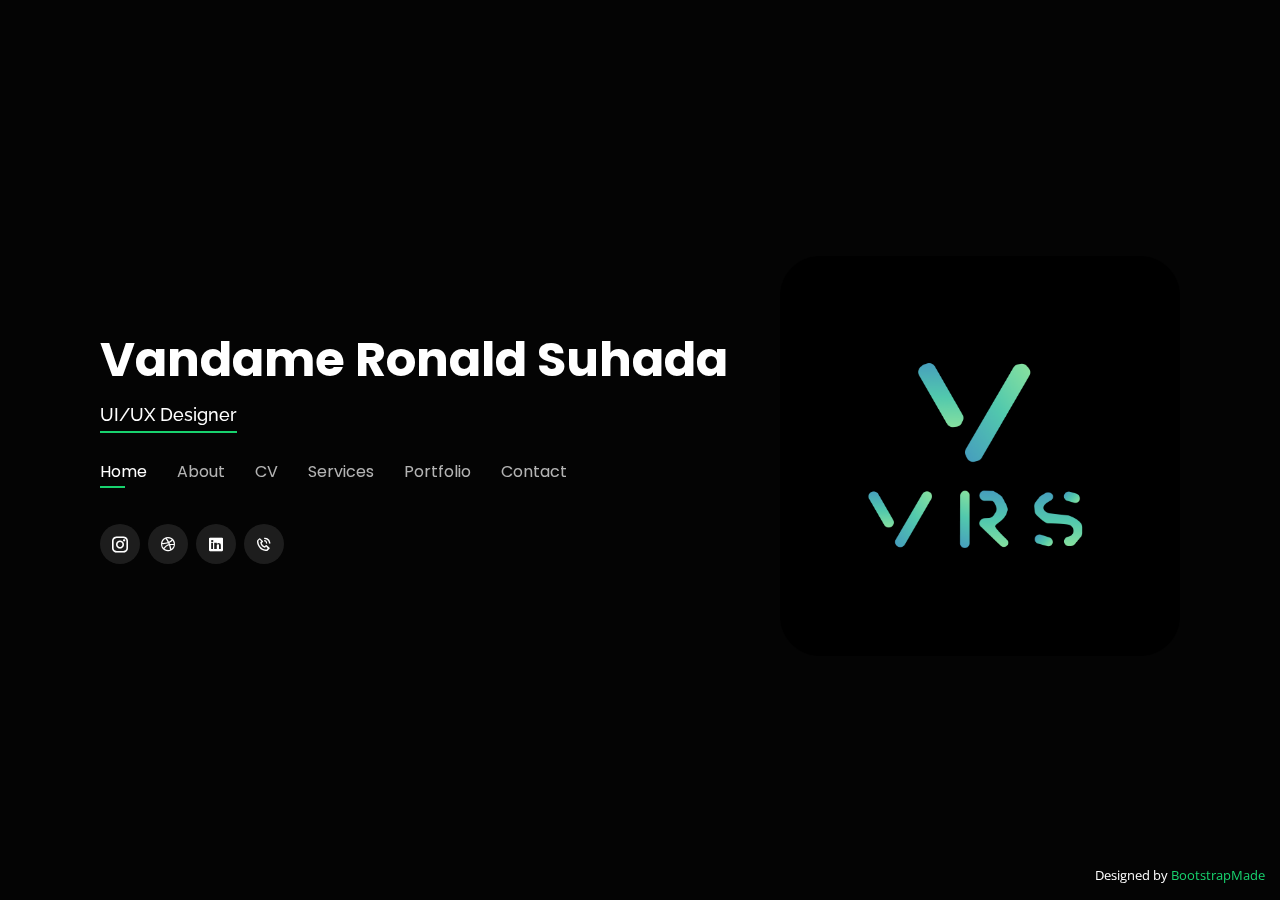
<file: index.html>
<!DOCTYPE html>
<html lang="en">

<head>
  <meta charset="utf-8">
  <meta content="width=device-width, initial-scale=1.0" name="viewport">

  <title>Vandame Ronald Suhada</title>
  <meta content="" name="description">
  <meta content="" name="keywords">

  <!-- Favicons -->
  <link href="assets/img/logo.png" rel="icon">
  

  <!-- Google Fonts -->
  <link href="https://fonts.googleapis.com/css?family=Open+Sans:300,300i,400,400i,600,600i,700,700i|Raleway:300,300i,400,400i,500,500i,600,600i,700,700i|Poppins:300,300i,400,400i,500,500i,600,600i,700,700i" rel="stylesheet">

  <!-- Vendor CSS Files -->
  <link href="assets/vendor/bootstrap/css/bootstrap.min.css" rel="stylesheet">
  <link href="assets/vendor/icofont/icofont.min.css" rel="stylesheet">
  <link href="assets/vendor/remixicon/remixicon.css" rel="stylesheet">
  <link href="assets/vendor/owl.carousel/assets/owl.carousel.min.css" rel="stylesheet">
  <link href="assets/vendor/boxicons/css/boxicons.min.css" rel="stylesheet">
  <link href="assets/vendor/venobox/venobox.css" rel="stylesheet">

  <!-- Template Main CSS File -->
  <link href="assets/css/style.css" rel="stylesheet">

  <!-- =======================================================
  * Template Name: Personal - v2.5.1
  * Template URL: https://bootstrapmade.com/personal-free-resume-bootstrap-template/
  * Author: BootstrapMade.com
  * License: https://bootstrapmade.com/license/
  ======================================================== -->
</head>

<body>

  <!-- ======= Header ======= -->
  <header id="header" class="header-tops">
    <div style="padding-left: 100px;" class="container">
      <h1><a href="index.html">Vandame Ronald Suhada</a></h1>
      <!-- Uncomment below if you prefer to use an image logo -->
      <!-- <a href="index.html" class="mr-auto"><img src="assets/img/logo.png" alt="" class="img-fluid"></a> -->
      <h2><span>UI/UX Designer <!--</span> <span>Logo Designer,</span> <span>Front End Devepor,</span> <span>Flutter Mobile Apps,</span> <span>Freelancer--> </span></h2> 
      <nav class="nav-menu d-none d-lg-block">
        <ul>
          <li class="active"><a href="#header">Home</a></li>
          <li><a href="#about">About</a></li>
          <li><a href="#resume">CV</a></li>
          <li><a href="#services">Services</a></li>
          <li><a href="#portfolio">Portfolio</a></li>
          <li><a href="#contact">Contact</a></li>
        </ul>
      </nav><!-- .nav-menu -->

      <div class="social-links">
        <a href="https://www.instagram.com/uico_vandame/" class="instagram"><i class="icofont-instagram"></i></a>
        <a href="https://dribbble.com/vandame_suhada" class="dribbble"><i class="icofont-dribbble"></i></a>
        <a href="https://www.linkedin.com/in/vandame-ronald-suhada/" class="linkedin"><i class="icofont-linkedin"></i></a>
        <a href="https://wa.me/6285244530677" class="linkedin"><i class="bx bx-phone-call"></i></a>
      </div>
    </div>
    <h2><img style="max-width: 400px; margin-right: 100px;" src="assets/img/logo.png" alt=""></h2>
  </header><!-- End Header -->

  <!-- ======= About Section ======= -->
  <section id="about" class="about">

    <!-- ======= About Me ======= -->
    <div class="about-me container">

      <div class="section-title">
        <h2>About</h2>
        <p>Learn more about me</p>
      </div>

      <div class="row">
        <div class="col-lg-4" data-aos="fade-right">
          <img src="assets/img/Foto Profil.png" class="img-fluid" alt="">
        </div>
        <div class="col-lg-8 pt-4 pt-lg-0 content" data-aos="fade-left">
          <h3>UI/UX Designer</h3>
          <p class="font-italic">
            Im a fasterlearner and visioner person. I have a plan for every step I ll take with a clear target and can be accounted for so Im confident about the result.
            As a hard worker, I can work optimally both within a team and individually
          </p>
          <div class="row">
            <div class="col-lg-6">
              <ul>
                <li><i class="icofont-rounded-right"></i> <strong>Birthday:</strong> 28 November 1999</li>
                <li><i class="icofont-rounded-right"></i> <strong>Website:</strong> linktree.com/vandame_suhada</li>
                <li><i class="icofont-rounded-right"></i> <strong>Phone:</strong> +6285244530677</li>
                <li><i class="icofont-rounded-right"></i> <strong>City:</strong> Depok, Indonesia</li>
              </ul>
            </div>
            <div class="col-lg-6">
              <ul>
                <li><i class="icofont-rounded-right"></i> <strong>Age:</strong> 22</li>
                <li><i class="icofont-rounded-right"></i> <strong>Degree:</strong> Associated-Degree</li>
                <li><i class="icofont-rounded-right"></i> <strong>Email:</strong> vandamesuhada28@gmail.com</li>
                <li><i class="icofont-rounded-right"></i> <strong>Freelance:</strong> Available</li>
              </ul>
            </div>
          </div>
        </div>
      </div>

    </div><!-- End About Me -->

    <!-- ======= Counts ======= -->
    <div class="counts container">

      <div class="row">

        <div class="col-lg-3 col-md-6">
          <div class="count-box">
            <i class="icofont-simple-smile"></i>
            <span data-toggle="counter-up">5</span>
            <p>Happy Clients</p>
          </div>
        </div>

        <div class="col-lg-3 col-md-6 mt-5 mt-md-0">
          <div class="count-box">
            <i class="icofont-document-folder"></i>
            <span data-toggle="counter-up">10</span>
            <p>Projects</p>
          </div>
        </div>

        <div class="col-lg-3 col-md-6 mt-5 mt-lg-0">
          <div class="count-box">
            <i class="icofont-live-support"></i>
            <span data-toggle="counter-up">720</span>
            <p>Hours Of Support</p>
          </div>
        </div>

        <div class="col-lg-3 col-md-6 mt-5 mt-lg-0">
          <div class="count-box">
            <i class="icofont-users-alt-5"></i>
            <span data-toggle="counter-up">1</span>
            <p>Team</p>
          </div>
        </div>

      </div>

    </div><!-- End Counts -->

    <!-- ======= Skills  ======= -->
    <div class="skills container">

      <div class="section-title">
        <h2>Skills</h2>
      </div>

      <div class="row skills-content">

        <div class="col-lg-6">

          <div class="progress">
            <span class="skill">HTML <i class="val">75%</i></span>
            <div class="progress-bar-wrap">
              <div class="progress-bar" role="progressbar" aria-valuenow="75" aria-valuemin="0" aria-valuemax="100"></div>
            </div>
          </div>

          <div class="progress">
            <span class="skill">CSS <i class="val">70%</i></span>
            <div class="progress-bar-wrap">
              <div class="progress-bar" role="progressbar" aria-valuenow="70" aria-valuemin="0" aria-valuemax="100"></div>
            </div>
          </div>

          <div class="progress">
            <span class="skill">JavaScript <i class="val">60%</i></span>
            <div class="progress-bar-wrap">
              <div class="progress-bar" role="progressbar" aria-valuenow="60" aria-valuemin="0" aria-valuemax="100"></div>
            </div>
          </div>

        </div>

        <div class="col-lg-6">

          <div class="progress">
            <span class="skill">PHP <i class="val">60%</i></span>
            <div class="progress-bar-wrap">
              <div class="progress-bar" role="progressbar" aria-valuenow="60" aria-valuemin="0" aria-valuemax="100"></div>
            </div>
          </div>

          <div class="progress">
            <span class="skill">Figma <i class="val">85%</i></span>
            <div class="progress-bar-wrap">
              <div class="progress-bar" role="progressbar" aria-valuenow="85" aria-valuemin="0" aria-valuemax="100"></div>
            </div>
          </div>

          <div class="progress">
            <span class="skill">Adobe XD <i class="val">80%</i></span>
            <div class="progress-bar-wrap">
              <div class="progress-bar" role="progressbar" aria-valuenow="80" aria-valuemin="0" aria-valuemax="100"></div>
            </div>
          </div>

        </div>

      </div>

    </div><!-- End Skills -->

    <!-- ======= Interests ======= -->
    <div class="interests container">

      <div class="section-title">
        <h2>Interests</h2>
      </div>

      <div class="row">
        <div class="col-lg-3 col-md-4">
          <div class="icon-box">
            <i class="ri-store-line" style="color: #ffbb2c;"></i>
            <h3>User Interface</h3>
          </div>
        </div>
        <div class="col-lg-3 col-md-4 mt-4 mt-md-0">
          <div class="icon-box">
            <i class="ri-bar-chart-box-line" style="color: #5578ff;"></i>
            <h3>User Experience</h3>
          </div>
        </div>
        <div class="col-lg-3 col-md-4 mt-4 mt-md-0">
          <div class="icon-box">
            <i class="ri-calendar-todo-line" style="color: #e80368;"></i>
            <h3>Mobile Design</h3>
          </div>
        </div>
        <div class="col-lg-3 col-md-4 mt-4 mt-lg-0">
          <div class="icon-box">
            <i class="ri-paint-brush-line" style="color: #e361ff;"></i>
            <h3>Web Design</h3>
          </div>
        </div>
        <div class="col-lg-3 col-md-4 mt-4">
          <div class="icon-box">
            <i class="ri-database-2-line" style="color: #47aeff;"></i>
            <h3>Flutter Development</h3>
          </div>
        </div>
        <div class="col-lg-3 col-md-4 mt-4">
          <div class="icon-box">
            <i class="ri-gradienter-line" style="color: #ffa76e;"></i>
            <h3>Design Research</h3>
          </div>
        </div>
        <div class="col-lg-3 col-md-4 mt-4">
          <div class="icon-box">
            <i class="ri-file-list-3-line" style="color: #11dbcf;"></i>
            <h3>Bootstrap Development</h3>
          </div>
        </div>
        <div class="col-lg-3 col-md-4 mt-4">
          <div class="icon-box">
            <i class="ri-price-tag-2-line" style="color: #4233ff;"></i>
            <h3>Machine Learning Development</h3>
          </div>
        </div>
      </div>

    </div><!-- End Interests -->

    <!-- ======= Testimonials ======= -->
    <!-- <div class="testimonials container">

      <div class="section-title">
        <h2>Testimonials</h2>
      </div>

      <div class="owl-carousel testimonials-carousel">

        <div class="testimonial-item">
          <p>
            <i class="bx bxs-quote-alt-left quote-icon-left"></i>
            Proin iaculis purus consequat sem cure digni ssim donec porttitora entum suscipit rhoncus. Accusantium quam, ultricies eget id, aliquam eget nibh et. Maecen aliquam, risus at semper.
            <i class="bx bxs-quote-alt-right quote-icon-right"></i>
          </p>
          <img src="assets/img/testimonials/testimonials-1.jpg" class="testimonial-img" alt="">
          <h3>Saul Goodman</h3>
          <h4>Ceo &amp; Founder</h4>
        </div>

        <div class="testimonial-item">
          <p>
            <i class="bx bxs-quote-alt-left quote-icon-left"></i>
            Export tempor illum tamen malis malis eram quae irure esse labore quem cillum quid cillum eram malis quorum velit fore eram velit sunt aliqua noster fugiat irure amet legam anim culpa.
            <i class="bx bxs-quote-alt-right quote-icon-right"></i>
          </p>
          <img src="assets/img/testimonials/testimonials-2.jpg" class="testimonial-img" alt="">
          <h3>Sara Wilsson</h3>
          <h4>Designer</h4>
        </div>

        <div class="testimonial-item">
          <p>
            <i class="bx bxs-quote-alt-left quote-icon-left"></i>
            Enim nisi quem export duis labore cillum quae magna enim sint quorum nulla quem veniam duis minim tempor labore quem eram duis noster aute amet eram fore quis sint minim.
            <i class="bx bxs-quote-alt-right quote-icon-right"></i>
          </p>
          <img src="assets/img/testimonials/testimonials-3.jpg" class="testimonial-img" alt="">
          <h3>Jena Karlis</h3>
          <h4>Store Owner</h4>
        </div>

        <div class="testimonial-item">
          <p>
            <i class="bx bxs-quote-alt-left quote-icon-left"></i>
            Fugiat enim eram quae cillum dolore dolor amet nulla culpa multos export minim fugiat minim velit minim dolor enim duis veniam ipsum anim magna sunt elit fore quem dolore labore illum veniam.
            <i class="bx bxs-quote-alt-right quote-icon-right"></i>
          </p>
          <img src="assets/img/testimonials/testimonials-4.jpg" class="testimonial-img" alt="">
          <h3>Matt Brandon</h3>
          <h4>Freelancer</h4>
        </div>

        <div class="testimonial-item">
          <p>
            <i class="bx bxs-quote-alt-left quote-icon-left"></i>
            Quis quorum aliqua sint quem legam fore sunt eram irure aliqua veniam tempor noster veniam enim culpa labore duis sunt culpa nulla illum cillum fugiat legam esse veniam culpa fore nisi cillum quid.
            <i class="bx bxs-quote-alt-right quote-icon-right"></i>
          </p>
          <img src="assets/img/testimonials/testimonials-5.jpg" class="testimonial-img" alt="">
          <h3>John Larson</h3>
          <h4>Entrepreneur</h4>
        </div>

      </div>

    </div>End Testimonials  -->

  </section><!-- End About Section -->

  <!-- ======= Resume Section ======= -->
  <section id="resume" class="resume">
    <div class="container">

      <div class="section-title">
        <h2>Resume</h2>
        <p>Check My Resume</p>
      </div>

      <div class="row">
        <div class="col-lg-6">
          <h3 class="resume-title">Summary</h3>
          <div class="resume-item pb-0">
            <h4>Vandame Ronald Suhada</h4>
            <p><em>Im a fasterlearner and visioner person. I have a plan for every step I'll take with a clear target 
              and can be accounted for so Im confident about the result.As a hard worker, I can work optimally both 
              within a team and individually</em></p>
            <p>
            <ul>
              <li>Cimanggis, Depok, Jawa Barat</li>
              <li>(62) 85244530677</li>
              <li>vandamesuhada28@gmail.com</li>
            </ul>
            </p>
          </div>

          <h3 class="resume-title">Education</h3>
          <div class="resume-item">
            <h4>Associated-Degree Computer Engineering</h4>
            <h5>2018 - 2021</h5>
            <p><em>College of Vocational Studies IPB University , Bogor, Indonesia</em></p>
            <p>Learn about Hardware, Networking, and Software.</p>
            <p>GPA: 3.62</p>
          </div>
          <h3 class="resume-title">Organization</h3>
          <div class="resume-item">
            <h4>Himpunan Mahasiswa Vokasi Micro IT</h4>
            <h5>2019 - 2020</h5>
            <p><em>College of Vocational Studies IPB University , Bogor, Indonesia </em></p>
            <p>Vice-Chairman of Himavo Micro IT</p>
          </div>
          <div class="resume-item">
            <h4>Himpunan Mahasiswa Vokasi Micro IT</h4>
            <h5>2018 - 2019</h5>
            <p><em>College of Vocational Studies IPB University , Bogor, Indonesia</em></p>
            <p>Chairman of Secretarial Department</p>
          </div>
        </div>
        <div class="col-lg-6">
          <h3 class="resume-title">Experience</h3>
          <div class="resume-item">
            <h4>Hardware Development</h4>
            <h5>May 2021 - Juli 2021</h5>
            <p><em>College of Vocational Studies IPB University , Bogor, Indonesia </em></p>
            <p>Utilization of IoT for Door Lock based on Face-recognition and OpenCV by Using Raspberry Pi at DSITD IPB</p>
          </div>
          <div class="resume-item">
            <h4>Internship Junior Networking</h4>
            <h5>Feb 2021 - May 2021</h5>
            <p><em>DSITD IPB University </em></p>
            <p>Learning about maintenance server, build a website, and maintance hardware</p>
          </div>
          <h3 class="resume-title">Achievements</h3>
          <div class="resume-item">
            <h4>Runner-up of OLIVIA 2019</h4>
            <h5>8 November 2019</h5>
            <p><em>Diponegoro University</em></p>
            <p>Industrial IoT Category for Dongle Internet Development</p>
          </div>
          <div class="resume-item">
            <h4>Winner of Best Concept of  ICONFEST IPB 2020</h4>
            <h5>19 April 2020 </h5>
            <p><em>IPB University</em></p>
            <p>Game Development Category for ARStory</p>
          </div>
          <div class="resume-item">
            <h4>Game Development Category for ARStory</h4>
            <h5>30 Mei 2020</h5>
            <p><em>Udayana University</em></p>
            <p>Web Development Category for Electronic Voting System (Evos)</p>
          </div>
        </div>
      </div>

    </div>
  </section><!-- End Resume Section -->

  <!-- ======= Services Section ======= -->
  <section id="services" class="services">
    <div class="container">

      <div class="section-title">
        <h2>Services</h2>
        <p>My Services</p>
      </div>

      <div class="row">
        <div class="col-lg-4 col-md-6 d-flex align-items-stretch">
          <div class="icon-box">
            <div class="icon"><i class="bx bxl-dribbble"></i></div>
            <h4><a href="">UI Designer</a></h4>
            <p>Its a services to design your UI application to make your application more aesthetic</p>
          </div>
        </div>

        <div class="col-lg-4 col-md-6 d-flex align-items-stretch mt-4 mt-md-0">
          <div class="icon-box">
            <div class="icon"><i class="bx bx-file"></i></div>
            <h4><a href="">UX Designer</a></h4>
            <p>Its a services to design a user flow to get more better experience</p>
          </div>
        </div>

        <div class="col-lg-4 col-md-6 d-flex align-items-stretch mt-4 mt-lg-0">
          <div class="icon-box">
            <div class="icon"><i class="bx bx-tachometer"></i></div>
            <h4><a href="">Web Design</a></h4>
            <p>Its a services to design your website to get more aesthetic</p>
          </div>
        </div>

        <div class="col-lg-4 col-md-6 d-flex align-items-stretch mt-4">
          <div class="icon-box">
            <div class="icon"><i class="bx bx-world"></i></div>
            <h4><a href="">Mobile Design</a></h4>
            <p>Its a services to design your mobile apps to get more aesthetic</p>
          </div>
        </div>

        <div class="col-lg-4 col-md-6 d-flex align-items-stretch mt-4">
          <div class="icon-box">
            <div class="icon"><i class="bx bx-slideshow"></i></div>
            <h4><a href="">Bootstrap Development</a></h4>
            <p>Its a services to make a website front end with framework bootsrap</p>
          </div>
        </div>

        <div class="col-lg-4 col-md-6 d-flex align-items-stretch mt-4">
          <div class="icon-box">
            <div class="icon"><i class="bx bx-arch"></i></div>
            <h4><a href="">Flutter Development</a></h4>
            <p>Its a services to make a mobile apps with framework flutter</p>
          </div>
        </div>

      </div>

    </div>
  </section><!-- End Services Section -->

  <!-- ======= Portfolio Section ======= -->
  <section id="portfolio" class="portfolio">
    <div class="container">

      <div class="section-title">
        <h2>Portfolio</h2>
        <p>My Works</p>
      </div>

      <div class="row">
        <div class="col-lg-12 d-flex justify-content-center">
          <ul id="portfolio-flters">
            <li data-filter="*" class="filter-active">All</li>
            <li data-filter=".filter-app">App</li>
            <li data-filter=".filter-card">Card</li>
            <li data-filter=".filter-web">Web</li>
          </ul>
        </div>
      </div>

      <div class="row portfolio-container">

        <div class="col-lg-4 col-md-6 portfolio-item filter-app">
          <div class="portfolio-wrap">
            <img src="assets/img/Dribbble shot HD - 2.png" class="img-fluid" alt="">
            <div class="portfolio-info">
              <h4>App 1</h4>
              <p>App</p>
              <div class="portfolio-links">
                <a href="assets/img/Dribbble shot HD - 2.png" data-gall="portfolioGallery" class="venobox" title="App 1"><i class="bx bx-plus"></i></a>
                <a href="portfolio-details.html" data-gall="portfolioDetailsGallery" data-vbtype="iframe" class="venobox" title="Portfolio Details"><i class="bx bx-link"></i></a>
              </div>
            </div>
          </div>
        </div>

        <div class="col-lg-4 col-md-6 portfolio-item filter-web">
          <div class="portfolio-wrap">
            <img src="assets/img/Dribbble shot HD - 3.png" class="img-fluid" alt="">
            <div class="portfolio-info">
              <h4>Web 3</h4>
              <p>Web</p>
              <div class="portfolio-links">
                <a href="assets/img/Dribbble shot HD - 3.png" data-gall="portfolioGallery" class="venobox" title="Web 3"><i class="bx bx-plus"></i></a>
                <a href="portfolio-details.html" data-gall="portfolioDetailsGallery" data-vbtype="iframe" class="venobox" title="Portfolio Details"><i class="bx bx-link"></i></a>
              </div>
            </div>
          </div>
        </div>

        <!-- <div class="col-lg-4 col-md-6 portfolio-item filter-app">
          <div class="portfolio-wrap">
            <img src="assets/img/portfolio/portfolio-3.jpg" class="img-fluid" alt="">
            <div class="portfolio-info">
              <h4>App 2</h4>
              <p>App</p>
              <div class="portfolio-links">
                <a href="assets/img/portfolio/portfolio-3.jpg" data-gall="portfolioGallery" class="venobox" title="App 2"><i class="bx bx-plus"></i></a>
                <a href="portfolio-details.html" data-gall="portfolioDetailsGallery" data-vbtype="iframe" class="venobox" title="Portfolio Details"><i class="bx bx-link"></i></a>
              </div>
            </div>
          </div>
        </div> -->

        <div class="col-lg-4 col-md-6 portfolio-item filter-card">
          <div class="portfolio-wrap">
            <img src="assets/img/Dribbble shot HD - 4.png" class="img-fluid" alt="">
            <div class="portfolio-info">
              <h4>Card 2</h4>
              <p>Card</p>
              <div class="portfolio-links">
                <a href="assets/img/Dribbble shot HD - 4.png" data-gall="portfolioGallery" class="venobox" title="Card 2"><i class="bx bx-plus"></i></a>
                <a href="portfolio-details.html" data-gall="portfolioDetailsGallery" data-vbtype="iframe" class="venobox" title="Portfolio Details"><i class="bx bx-link"></i></a>
              </div>
            </div>
          </div>
        </div>

        <!-- <div class="col-lg-4 col-md-6 portfolio-item filter-web">
          <div class="portfolio-wrap">
            <img src="assets/img/portfolio/portfolio-5.jpg" class="img-fluid" alt="">
            <div class="portfolio-info">
              <h4>Web 2</h4>
              <p>Web</p>
              <div class="portfolio-links">
                <a href="assets/img/portfolio/portfolio-5.jpg" data-gall="portfolioGallery" class="venobox" title="Web 2"><i class="bx bx-plus"></i></a>
                <a href="portfolio-details.html" data-gall="portfolioDetailsGallery" data-vbtype="iframe" class="venobox" title="Portfolio Details"><i class="bx bx-link"></i></a>
              </div>
            </div>
          </div>
        </div>

        <div class="col-lg-4 col-md-6 portfolio-item filter-app">
          <div class="portfolio-wrap">
            <img src="assets/img/portfolio/portfolio-6.jpg" class="img-fluid" alt="">
            <div class="portfolio-info">
              <h4>App 3</h4>
              <p>App</p>
              <div class="portfolio-links">
                <a href="assets/img/portfolio/portfolio-6.jpg" data-gall="portfolioGallery" class="venobox" title="App 3"><i class="bx bx-plus"></i></a>
                <a href="portfolio-details.html" data-gall="portfolioDetailsGallery" data-vbtype="iframe" class="venobox" title="Portfolio Details"><i class="bx bx-link"></i></a>
              </div>
            </div>
          </div>
        </div>

        <div class="col-lg-4 col-md-6 portfolio-item filter-card">
          <div class="portfolio-wrap">
            <img src="assets/img/portfolio/portfolio-7.jpg" class="img-fluid" alt="">
            <div class="portfolio-info">
              <h4>Card 1</h4>
              <p>Card</p>
              <div class="portfolio-links">
                <a href="assets/img/portfolio/portfolio-7.jpg" data-gall="portfolioGallery" class="venobox" title="Card 1"><i class="bx bx-plus"></i></a>
                <a href="portfolio-details.html" data-gall="portfolioDetailsGallery" data-vbtype="iframe" class="venobox" title="Portfolio Details"><i class="bx bx-link"></i></a>
              </div>
            </div>
          </div>
        </div>

        <div class="col-lg-4 col-md-6 portfolio-item filter-card">
          <div class="portfolio-wrap">
            <img src="assets/img/portfolio/portfolio-8.jpg" class="img-fluid" alt="">
            <div class="portfolio-info">
              <h4>Card 3</h4>
              <p>Card</p>
              <div class="portfolio-links">
                <a href="assets/img/portfolio/portfolio-8.jpg" data-gall="portfolioGallery" class="venobox" title="Card 3"><i class="bx bx-plus"></i></a>
                <a href="portfolio-details.html" data-gall="portfolioDetailsGallery" data-vbtype="iframe" class="venobox" title="Portfolio Details"><i class="bx bx-link"></i></a>
              </div>
            </div>
          </div>
        </div>

        <div class="col-lg-4 col-md-6 portfolio-item filter-web">
          <div class="portfolio-wrap">
            <img src="assets/img/portfolio/portfolio-9.jpg" class="img-fluid" alt="">
            <div class="portfolio-info">
              <h4>Web 3</h4>
              <p>Web</p>
              <div class="portfolio-links">
                <a href="assets/img/portfolio/portfolio-9.jpg" data-gall="portfolioGallery" class="venobox" title="Web 3"><i class="bx bx-plus"></i></a>
                <a href="portfolio-details.html" data-gall="portfolioDetailsGallery" data-vbtype="iframe" class="venobox" title="Portfolio Details"><i class="bx bx-link"></i></a>
              </div>
            </div>
          </div>
        </div> -->

      </div>

    </div>
  </section><!-- End Portfolio Section -->

  <!-- ======= Contact Section ======= -->
  <section id="contact" class="contact">
    <div class="container">

      <div class="section-title">
        <h2>Contact</h2>
        <p>Contact Me</p>
      </div>

      <div class="row mt-2">

        <!-- <div class="col-md-6 d-flex align-items-stretch">
          <div class="info-box">
            <i class="bx bx-map"></i>
            <h3>My Address</h3>
            <p>A108 Adam Street, New York, NY 535022</p>
          </div>
        </div>

        <div class="col-md-6 mt-4 mt-md-0 d-flex align-items-stretch">
          <div class="info-box">
            <i class="bx bx-share-alt"></i>
            <h3>Social Profiles</h3>
            <div class="social-links">
              <a href="#" class="twitter"><i class="icofont-twitter"></i></a>
              <a href="#" class="facebook"><i class="icofont-facebook"></i></a>
              <a href="#" class="instagram"><i class="icofont-instagram"></i></a>
              <a href="#" class="google-plus"><i class="icofont-skype"></i></a>
              <a href="#" class="linkedin"><i class="icofont-linkedin"></i></a>
            </div>
          </div>
        </div> -->

        <div class="col-md-6 mt-4 d-flex align-items-stretch">
          <div class="info-box">
            <i class="bx bx-envelope"> <a href="https://dribbble.com/vandame_suhada"></a></i>
            <h3>Email Me</h3>
            <p>vandamesuhada28@gmail.com</p>
          </div>
        </div>
        <div class="col-md-6 mt-4 d-flex align-items-stretch">
          <div class="info-box">
            <i class="bx bx-phone-call"></i>
            <h3>Whatsapp Call</h3>
            <p>+6285244530677</p>
          </div>
        </div>
      </div>

      <!-- <form action="forms/contact.php" method="post" role="form" class="php-email-form mt-4">
        <div class="form-row">
          <div class="col-md-6 form-group">
            <input type="text" name="name" class="form-control" id="name" placeholder="Your Name" data-rule="minlen:4" data-msg="Please enter at least 4 chars" />
            <div class="validate"></div>
          </div>
          <div class="col-md-6 form-group">
            <input type="email" class="form-control" name="email" id="email" placeholder="Your Email" data-rule="email" data-msg="Please enter a valid email" />
            <div class="validate"></div>
          </div>
        </div>
        <div class="form-group">
          <input type="text" class="form-control" name="subject" id="subject" placeholder="Subject" data-rule="minlen:4" data-msg="Please enter at least 8 chars of subject" />
          <div class="validate"></div>
        </div>
        <div class="form-group">
          <textarea class="form-control" name="message" rows="5" data-rule="required" data-msg="Please write something for us" placeholder="Message"></textarea>
          <div class="validate"></div>
        </div>
        <div class="mb-3">
          <div class="loading">Loading</div>
          <div class="error-message"></div>
          <div class="sent-message">Your message has been sent. Thank you!</div>
        </div>
        <div class="text-center"><button type="submit">Send Message</button></div>
      </form> -->

    </div>
  </section><!-- End Contact Section -->

  <div class="credits">
    <!-- All the links in the footer should remain intact. -->
    <!-- You can delete the links only if you purchased the pro version. -->
    <!-- Licensing information: https://bootstrapmade.com/license/ -->
    <!-- Purchase the pro version with working PHP/AJAX contact form: https://bootstrapmade.com/personal-free-resume-bootstrap-template/ -->
    Designed by <a href="https://bootstrapmade.com/">BootstrapMade</a>
  </div>

  <!-- Vendor JS Files -->
  <script src="assets/vendor/jquery/jquery.min.js"></script>
  <script src="assets/vendor/bootstrap/js/bootstrap.bundle.min.js"></script>
  <script src="assets/vendor/jquery.easing/jquery.easing.min.js"></script>
  <script src="assets/vendor/php-email-form/validate.js"></script>
  <script src="assets/vendor/waypoints/jquery.waypoints.min.js"></script>
  <script src="assets/vendor/counterup/counterup.min.js"></script>
  <script src="assets/vendor/owl.carousel/owl.carousel.min.js"></script>
  <script src="assets/vendor/isotope-layout/isotope.pkgd.min.js"></script>
  <script src="assets/vendor/venobox/venobox.min.js"></script>

  <!-- Template Main JS File -->
  <script src="assets/js/main.js"></script>

</body>

</html>
</file>
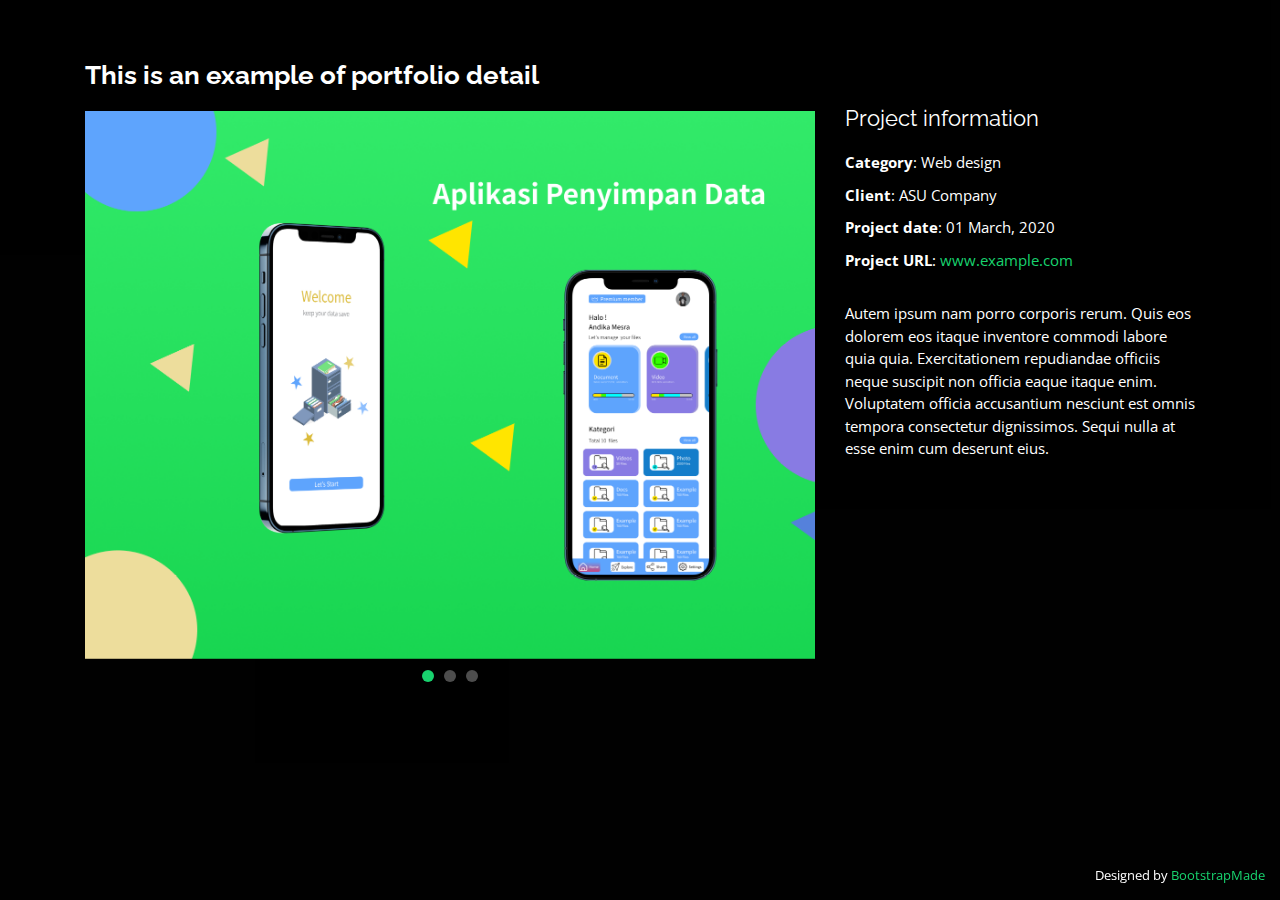
<file: portfolio-details.html>
<!DOCTYPE html>
<html lang="en">

<head>
  <meta charset="utf-8">
  <meta content="width=device-width, initial-scale=1.0" name="viewport">

  <title>Portfolio Details - Personal Bootstrap Template</title>
  <meta content="" name="description">
  <meta content="" name="keywords">

  <!-- Favicons -->
  <link href="assets/img/favicon.png" rel="icon">
  <link href="assets/img/apple-touch-icon.png" rel="apple-touch-icon">

  <!-- Google Fonts -->
  <link href="https://fonts.googleapis.com/css?family=Open+Sans:300,300i,400,400i,600,600i,700,700i|Raleway:300,300i,400,400i,500,500i,600,600i,700,700i|Poppins:300,300i,400,400i,500,500i,600,600i,700,700i" rel="stylesheet">

  <!-- Vendor CSS Files -->
  <link href="assets/vendor/bootstrap/css/bootstrap.min.css" rel="stylesheet">
  <link href="assets/vendor/icofont/icofont.min.css" rel="stylesheet">
  <link href="assets/vendor/remixicon/remixicon.css" rel="stylesheet">
  <link href="assets/vendor/owl.carousel/assets/owl.carousel.min.css" rel="stylesheet">
  <link href="assets/vendor/boxicons/css/boxicons.min.css" rel="stylesheet">
  <link href="assets/vendor/venobox/venobox.css" rel="stylesheet">

  <!-- Template Main CSS File -->
  <link href="assets/css/style.css" rel="stylesheet">

  <!-- =======================================================
  * Template Name: Personal - v2.5.1
  * Template URL: https://bootstrapmade.com/personal-free-resume-bootstrap-template/
  * Author: BootstrapMade.com
  * License: https://bootstrapmade.com/license/
  ======================================================== -->
</head>

<body>

  <main id="main">

    <!-- ======= Portfolio Details ======= -->
    <div id="portfolio-details" class="portfolio-details">
      <div class="container">

        <div class="row">

          <div class="col-lg-8">
            <h2 class="portfolio-title">This is an example of portfolio detail</h2>
            <div class="owl-carousel portfolio-details-carousel">
              <img src="assets/img/Dribbble shot HD - 2.png" class="img-fluid" alt="">
              <img src="assets/img/Dribbble shot HD - 3.png" class="img-fluid" alt="">
              <img src="assets/img/Dribbble shot HD - 4.png" class="img-fluid" alt="">
            </div>
          </div>

          <div class="col-lg-4 portfolio-info">
            <h3>Project information</h3>
            <ul>
              <li><strong>Category</strong>: Web design</li>
              <li><strong>Client</strong>: ASU Company</li>
              <li><strong>Project date</strong>: 01 March, 2020</li>
              <li><strong>Project URL</strong>: <a href="#">www.example.com</a></li>
            </ul>

            <p>
              Autem ipsum nam porro corporis rerum. Quis eos dolorem eos itaque inventore commodi labore quia quia. Exercitationem repudiandae officiis neque suscipit non officia eaque itaque enim. Voluptatem officia accusantium nesciunt est omnis tempora consectetur dignissimos. Sequi nulla at esse enim cum deserunt eius.
            </p>
          </div>

        </div>

      </div>
    </div><!-- End Portfolio Details -->

  </main><!-- End #main -->

  <div class="credits">
    <!-- All the links in the footer should remain intact. -->
    <!-- You can delete the links only if you purchased the pro version. -->
    <!-- Licensing information: https://bootstrapmade.com/license/ -->
    <!-- Purchase the pro version with working PHP/AJAX contact form: https://bootstrapmade.com/personal-free-resume-bootstrap-template/ -->
    Designed by <a href="https://bootstrapmade.com/">BootstrapMade</a>
  </div>

  <!-- Vendor JS Files -->
  <script src="assets/vendor/jquery/jquery.min.js"></script>
  <script src="assets/vendor/bootstrap/js/bootstrap.bundle.min.js"></script>
  <script src="assets/vendor/jquery.easing/jquery.easing.min.js"></script>
  <script src="assets/vendor/php-email-form/validate.js"></script>
  <script src="assets/vendor/waypoints/jquery.waypoints.min.js"></script>
  <script src="assets/vendor/counterup/counterup.min.js"></script>
  <script src="assets/vendor/owl.carousel/owl.carousel.min.js"></script>
  <script src="assets/vendor/isotope-layout/isotope.pkgd.min.js"></script>
  <script src="assets/vendor/venobox/venobox.min.js"></script>

  <!-- Template Main JS File -->
  <script src="assets/js/main.js"></script>

</body>

</html>
</file>
<file: assets/vendor/venobox/venobox.css>
/* ------ venobox.css --------*/
.vbox-overlay *, .vbox-overlay *:before, .vbox-overlay *:after{
    -webkit-backface-visibility: hidden;
    -webkit-box-sizing:border-box;
    -moz-box-sizing:border-box;
    box-sizing:border-box;
}
.vbox-overlay * { 
    -webkit-backface-visibility: visible;
    backface-visibility: visible;
}
.vbox-overlay{
    display: -webkit-flex;
    display: flex;
    -webkit-flex-direction: column;
    flex-direction: column;
    -webkit-justify-content: center;
    justify-content: center;
    -webkit-align-items: center;
    align-items: center;
    position: fixed;
    left: 0;
    top: 0;
    bottom: 0;
    right: 0;
    z-index: 999999;
}

/* ----- navigation ----- */
.vbox-title{
    width: 100%;
    height: 40px;
    float: left;
    text-align: center;
    line-height: 28px;
    font-size: 12px;
    padding: 6px 50px;
    overflow: hidden;
    position: fixed;
    display: none;
    left: 0;
    z-index: 89;
}
.vbox-close{
    cursor: pointer;
    position: fixed;
    top: -1px;
    right: 0;
    width: 50px;
    height: 40px;
    padding: 6px;
    display: block;
    background-position:10px center;
    overflow: hidden;
    font-size: 24px;
    line-height: 1;
    text-align: center;
    z-index: 99;
}
.vbox-left{
    cursor: pointer;
    position: fixed;
    left: 0;
    height: 40px;
    overflow: hidden;
    line-height: 28px;
    font-size: 12px;
    z-index: 99;
    display: flex;
    align-items:center;
}
.vbox-num{
    display: inline-block;
    margin: 6px 0 6px 15px;
}
/* ----- Social share ----- */
.vbox-share{
    line-height: 28px;
    font-size: 12px;
    overflow: hidden;
    position: fixed;
    left: 0;
    z-index: 98;
    display: flex;
    align-items:center;
    justify-content: center;
    width: 100%;
    text-align: center;
}
.vbox-share svg{
    max-height: 28px;
    width: 28px;
    z-index: 10;
    margin-left: 12px;
    margin-top: 6px;
    margin-bottom: 6px;
    vertical-align: middle;
}


/* ----- navigation ARROWS ----- */
.vbox-next, .vbox-prev{
    position: fixed;
    top: 50%;
    margin-top: -15px;
    overflow: hidden;
    cursor: pointer;
    display: block;
    width: 45px;
    height: 45px;
    z-index: 99;
}
.vbox-next span, .vbox-prev span{
    position: relative;
    width: 20px;
    height: 20px;
    border: 2px solid transparent;
    border-top-color: #B6B6B6;
    border-right-color: #B6B6B6;
    text-indent: -100px;
    position: absolute;
    top: 8px;
    display: block;
}
.vbox-prev{
    left: 15px;
}
.vbox-next{
    right: 15px;
}
.vbox-prev span{
    left: 10px;
    -ms-transform: rotate(-135deg);
    -webkit-transform: rotate(-135deg);
    transform: rotate(-135deg);
}
.vbox-next span{
    -ms-transform: rotate(45deg);
    -webkit-transform: rotate(45deg);
    transform: rotate(45deg);
    right: 10px;
}
/* ------- inline window ------ */
.vbox-inline{
    width: 420px;
    height: 315px;
    height: 70vh;
    padding: 10px;
    background: #fff;
    margin: 0 auto;
    overflow: auto;
    text-align: left;
}
/* ------- Video & iFrames window ------ */
.venoframe{
    max-width: 100%;
    width: 100%;
    border: none;
    width: 100%;
    height: 260px;
    height: 70vh;
}
.venoframe.vbvid{
    height: 260px;
}
@media (min-width: 768px) {
    .venoframe, .vbox-inline{
        width: 90%;
        height: 360px;
        height: 70vh;
    }
    .venoframe.vbvid{
        width: 640px;
        height: 360px;
    }
}
@media (min-width: 992px) {
    .venoframe, .vbox-inline{
        max-width: 1200px;
        width: 80%;
        height: 540px;
        height: 70vh;
    }
    .venoframe.vbvid{
        width: 960px;
        height: 540px;
    }
}
/* 
Please do NOT edit this part! 
or at least read this note: http://i.imgur.com/7C0ws9e.gif
*/
.vbox-open{
    overflow: hidden;
}
.vbox-container{
    position: absolute;
    left: 0;
    right: 0;
    top: 0;
    bottom: 0;
    overflow-x: hidden;
    overflow-y: scroll;
    overflow-scrolling: touch;
    -webkit-overflow-scrolling: touch;
    z-index: 20;
    max-height: 100%;

}

.vbox-content{
    text-align: center;
    float: left;
    width: 100%;
    position: relative;
    overflow: hidden;
    padding: 20px 4%;
}
.vbox-container img{
    max-width: 100%;
    height: auto;
}
.vbox-figlio{
    box-shadow: 0 0 12px rgba(0,0,0,0.19), 0 6px 6px rgba(0,0,0,0.23);
    max-width: 100%;
    text-align: initial;
}
img.vbox-figlio{
    -webkit-user-select: none;
-khtml-user-select: none;
-moz-user-select: none;
-o-user-select: none;
user-select: none;
}
.vbox-content.swipe-left{
    margin-left: -200px !important;
}
.vbox-content.swipe-right{
    margin-left: 200px !important;
}
.vbox-animated{
    webkit-transition: margin 300ms ease-out;
    transition: margin 300ms ease-out;
}

/* ---------- preloader ----------
 * SPINKIT 
 * http://tobiasahlin.com/spinkit/
-------------------------------- */
.sk-double-bounce,.sk-rotating-plane{width:40px;height:40px;margin:40px auto}.sk-rotating-plane{background-color:#333;-webkit-animation:sk-rotatePlane 1.2s infinite ease-in-out;animation:sk-rotatePlane 1.2s infinite ease-in-out}@-webkit-keyframes sk-rotatePlane{0%{-webkit-transform:perspective(120px) rotateX(0) rotateY(0);transform:perspective(120px) rotateX(0) rotateY(0)}50%{-webkit-transform:perspective(120px) rotateX(-180.1deg) rotateY(0);transform:perspective(120px) rotateX(-180.1deg) rotateY(0)}100%{-webkit-transform:perspective(120px) rotateX(-180deg) rotateY(-179.9deg);transform:perspective(120px) rotateX(-180deg) rotateY(-179.9deg)}}@keyframes sk-rotatePlane{0%{-webkit-transform:perspective(120px) rotateX(0) rotateY(0);transform:perspective(120px) rotateX(0) rotateY(0)}50%{-webkit-transform:perspective(120px) rotateX(-180.1deg) rotateY(0);transform:perspective(120px) rotateX(-180.1deg) rotateY(0)}100%{-webkit-transform:perspective(120px) rotateX(-180deg) rotateY(-179.9deg);transform:perspective(120px) rotateX(-180deg) rotateY(-179.9deg)}}.sk-double-bounce{position:relative}.sk-double-bounce .sk-child{width:100%;height:100%;border-radius:50%;background-color:#333;opacity:.6;position:absolute;top:0;left:0;-webkit-animation:sk-doubleBounce 2s infinite ease-in-out;animation:sk-doubleBounce 2s infinite ease-in-out}.sk-chasing-dots .sk-child,.sk-spinner-pulse,.sk-three-bounce .sk-child{background-color:#333;border-radius:100%}.sk-double-bounce .sk-double-bounce2{-webkit-animation-delay:-1s;animation-delay:-1s}@-webkit-keyframes sk-doubleBounce{0%,100%{-webkit-transform:scale(0);transform:scale(0)}50%{-webkit-transform:scale(1);transform:scale(1)}}@keyframes sk-doubleBounce{0%,100%{-webkit-transform:scale(0);transform:scale(0)}50%{-webkit-transform:scale(1);transform:scale(1)}}.sk-wave{margin:40px auto;width:50px;height:40px;text-align:center;font-size:10px}.sk-wave .sk-rect{background-color:#333;height:100%;width:6px;display:inline-block;-webkit-animation:sk-waveStretchDelay 1.2s infinite ease-in-out;animation:sk-waveStretchDelay 1.2s infinite ease-in-out}.sk-wave .sk-rect1{-webkit-animation-delay:-1.2s;animation-delay:-1.2s}.sk-wave .sk-rect2{-webkit-animation-delay:-1.1s;animation-delay:-1.1s}.sk-wave .sk-rect3{-webkit-animation-delay:-1s;animation-delay:-1s}.sk-wave .sk-rect4{-webkit-animation-delay:-.9s;animation-delay:-.9s}.sk-wave .sk-rect5{-webkit-animation-delay:-.8s;animation-delay:-.8s}@-webkit-keyframes sk-waveStretchDelay{0%,100%,40%{-webkit-transform:scaleY(.4);transform:scaleY(.4)}20%{-webkit-transform:scaleY(1);transform:scaleY(1)}}@keyframes sk-waveStretchDelay{0%,100%,40%{-webkit-transform:scaleY(.4);transform:scaleY(.4)}20%{-webkit-transform:scaleY(1);transform:scaleY(1)}}.sk-wandering-cubes{margin:40px auto;width:40px;height:40px;position:relative}.sk-wandering-cubes .sk-cube{background-color:#333;width:10px;height:10px;position:absolute;top:0;left:0;-webkit-animation:sk-wanderingCube 1.8s ease-in-out -1.8s infinite both;animation:sk-wanderingCube 1.8s ease-in-out -1.8s infinite both}.sk-chasing-dots,.sk-spinner-pulse{width:40px;height:40px;margin:40px auto}.sk-wandering-cubes .sk-cube2{-webkit-animation-delay:-.9s;animation-delay:-.9s}@-webkit-keyframes sk-wanderingCube{0%{-webkit-transform:rotate(0);transform:rotate(0)}25%{-webkit-transform:translateX(30px) rotate(-90deg) scale(.5);transform:translateX(30px) rotate(-90deg) scale(.5)}50%{-webkit-transform:translateX(30px) translateY(30px) rotate(-179deg);transform:translateX(30px) translateY(30px) rotate(-179deg)}50.1%{-webkit-transform:translateX(30px) translateY(30px) rotate(-180deg);transform:translateX(30px) translateY(30px) rotate(-180deg)}75%{-webkit-transform:translateX(0) translateY(30px) rotate(-270deg) scale(.5);transform:translateX(0) translateY(30px) rotate(-270deg) scale(.5)}100%{-webkit-transform:rotate(-360deg);transform:rotate(-360deg)}}@keyframes sk-wanderingCube{0%{-webkit-transform:rotate(0);transform:rotate(0)}25%{-webkit-transform:translateX(30px) rotate(-90deg) scale(.5);transform:translateX(30px) rotate(-90deg) scale(.5)}50%{-webkit-transform:translateX(30px) translateY(30px) rotate(-179deg);transform:translateX(30px) translateY(30px) rotate(-179deg)}50.1%{-webkit-transform:translateX(30px) translateY(30px) rotate(-180deg);transform:translateX(30px) translateY(30px) rotate(-180deg)}75%{-webkit-transform:translateX(0) translateY(30px) rotate(-270deg) scale(.5);transform:translateX(0) translateY(30px) rotate(-270deg) scale(.5)}100%{-webkit-transform:rotate(-360deg);transform:rotate(-360deg)}}.sk-spinner-pulse{-webkit-animation:sk-pulseScaleOut 1s infinite ease-in-out;animation:sk-pulseScaleOut 1s infinite ease-in-out}@-webkit-keyframes sk-pulseScaleOut{0%{-webkit-transform:scale(0);transform:scale(0)}100%{-webkit-transform:scale(1);transform:scale(1);opacity:0}}@keyframes sk-pulseScaleOut{0%{-webkit-transform:scale(0);transform:scale(0)}100%{-webkit-transform:scale(1);transform:scale(1);opacity:0}}.sk-chasing-dots{position:relative;text-align:center;-webkit-animation:sk-chasingDotsRotate 2s infinite linear;animation:sk-chasingDotsRotate 2s infinite linear}.sk-chasing-dots .sk-child{width:60%;height:60%;display:inline-block;position:absolute;top:0;-webkit-animation:sk-chasingDotsBounce 2s infinite ease-in-out;animation:sk-chasingDotsBounce 2s infinite ease-in-out}.sk-chasing-dots .sk-dot2{top:auto;bottom:0;-webkit-animation-delay:-1s;animation-delay:-1s}@-webkit-keyframes sk-chasingDotsRotate{100%{-webkit-transform:rotate(360deg);transform:rotate(360deg)}}@keyframes sk-chasingDotsRotate{100%{-webkit-transform:rotate(360deg);transform:rotate(360deg)}}@-webkit-keyframes sk-chasingDotsBounce{0%,100%{-webkit-transform:scale(0);transform:scale(0)}50%{-webkit-transform:scale(1);transform:scale(1)}}@keyframes sk-chasingDotsBounce{0%,100%{-webkit-transform:scale(0);transform:scale(0)}50%{-webkit-transform:scale(1);transform:scale(1)}}.sk-three-bounce{margin:40px auto;width:80px;text-align:center}.sk-three-bounce .sk-child{width:20px;height:20px;display:inline-block;-webkit-animation:sk-three-bounce 1.4s ease-in-out 0s infinite both;animation:sk-three-bounce 1.4s ease-in-out 0s infinite both}.sk-circle .sk-child:before,.sk-fading-circle .sk-circle:before{display:block;border-radius:100%;content:'';background-color:#333}.sk-three-bounce .sk-bounce1{-webkit-animation-delay:-.32s;animation-delay:-.32s}.sk-three-bounce .sk-bounce2{-webkit-animation-delay:-.16s;animation-delay:-.16s}@-webkit-keyframes sk-three-bounce{0%,100%,80%{-webkit-transform:scale(0);transform:scale(0)}40%{-webkit-transform:scale(1);transform:scale(1)}}@keyframes sk-three-bounce{0%,100%,80%{-webkit-transform:scale(0);transform:scale(0)}40%{-webkit-transform:scale(1);transform:scale(1)}}.sk-circle{margin:40px auto;width:40px;height:40px;position:relative}.sk-circle .sk-child{width:100%;height:100%;position:absolute;left:0;top:0}.sk-circle .sk-child:before{margin:0 auto;width:15%;height:15%;-webkit-animation:sk-circleBounceDelay 1.2s infinite ease-in-out both;animation:sk-circleBounceDelay 1.2s infinite ease-in-out both}.sk-circle .sk-circle2{-webkit-transform:rotate(30deg);-ms-transform:rotate(30deg);transform:rotate(30deg)}.sk-circle .sk-circle3{-webkit-transform:rotate(60deg);-ms-transform:rotate(60deg);transform:rotate(60deg)}.sk-circle .sk-circle4{-webkit-transform:rotate(90deg);-ms-transform:rotate(90deg);transform:rotate(90deg)}.sk-circle .sk-circle5{-webkit-transform:rotate(120deg);-ms-transform:rotate(120deg);transform:rotate(120deg)}.sk-circle .sk-circle6{-webkit-transform:rotate(150deg);-ms-transform:rotate(150deg);transform:rotate(150deg)}.sk-circle .sk-circle7{-webkit-transform:rotate(180deg);-ms-transform:rotate(180deg);transform:rotate(180deg)}.sk-circle .sk-circle8{-webkit-transform:rotate(210deg);-ms-transform:rotate(210deg);transform:rotate(210deg)}.sk-circle .sk-circle9{-webkit-transform:rotate(240deg);-ms-transform:rotate(240deg);transform:rotate(240deg)}.sk-circle .sk-circle10{-webkit-transform:rotate(270deg);-ms-transform:rotate(270deg);transform:rotate(270deg)}.sk-circle .sk-circle11{-webkit-transform:rotate(300deg);-ms-transform:rotate(300deg);transform:rotate(300deg)}.sk-circle .sk-circle12{-webkit-transform:rotate(330deg);-ms-transform:rotate(330deg);transform:rotate(330deg)}.sk-circle .sk-circle2:before{-webkit-animation-delay:-1.1s;animation-delay:-1.1s}.sk-circle .sk-circle3:before{-webkit-animation-delay:-1s;animation-delay:-1s}.sk-circle .sk-circle4:before{-webkit-animation-delay:-.9s;animation-delay:-.9s}.sk-circle .sk-circle5:before{-webkit-animation-delay:-.8s;animation-delay:-.8s}.sk-circle .sk-circle6:before{-webkit-animation-delay:-.7s;animation-delay:-.7s}.sk-circle .sk-circle7:before{-webkit-animation-delay:-.6s;animation-delay:-.6s}.sk-circle .sk-circle8:before{-webkit-animation-delay:-.5s;animation-delay:-.5s}.sk-circle .sk-circle9:before{-webkit-animation-delay:-.4s;animation-delay:-.4s}.sk-circle .sk-circle10:before{-webkit-animation-delay:-.3s;animation-delay:-.3s}.sk-circle .sk-circle11:before{-webkit-animation-delay:-.2s;animation-delay:-.2s}.sk-circle .sk-circle12:before{-webkit-animation-delay:-.1s;animation-delay:-.1s}@-webkit-keyframes sk-circleBounceDelay{0%,100%,80%{-webkit-transform:scale(0);transform:scale(0)}40%{-webkit-transform:scale(1);transform:scale(1)}}@keyframes sk-circleBounceDelay{0%,100%,80%{-webkit-transform:scale(0);transform:scale(0)}40%{-webkit-transform:scale(1);transform:scale(1)}}.sk-cube-grid{width:40px;height:40px;margin:40px auto}.sk-cube-grid .sk-cube{width:33.33%;height:33.33%;background-color:#333;float:left;-webkit-animation:sk-cubeGridScaleDelay 1.3s infinite ease-in-out;animation:sk-cubeGridScaleDelay 1.3s infinite ease-in-out}.sk-cube-grid .sk-cube1{-webkit-animation-delay:.2s;animation-delay:.2s}.sk-cube-grid .sk-cube2{-webkit-animation-delay:.3s;animation-delay:.3s}.sk-cube-grid .sk-cube3{-webkit-animation-delay:.4s;animation-delay:.4s}.sk-cube-grid .sk-cube4{-webkit-animation-delay:.1s;animation-delay:.1s}.sk-cube-grid .sk-cube5{-webkit-animation-delay:.2s;animation-delay:.2s}.sk-cube-grid .sk-cube6{-webkit-animation-delay:.3s;animation-delay:.3s}.sk-cube-grid .sk-cube7{-webkit-animation-delay:0ms;animation-delay:0ms}.sk-cube-grid .sk-cube8{-webkit-animation-delay:.1s;animation-delay:.1s}.sk-cube-grid .sk-cube9{-webkit-animation-delay:.2s;animation-delay:.2s}@-webkit-keyframes sk-cubeGridScaleDelay{0%,100%,70%{-webkit-transform:scale3D(1,1,1);transform:scale3D(1,1,1)}35%{-webkit-transform:scale3D(0,0,1);transform:scale3D(0,0,1)}}@keyframes sk-cubeGridScaleDelay{0%,100%,70%{-webkit-transform:scale3D(1,1,1);transform:scale3D(1,1,1)}35%{-webkit-transform:scale3D(0,0,1);transform:scale3D(0,0,1)}}.sk-fading-circle{margin:40px auto;width:40px;height:40px;position:relative}.sk-fading-circle .sk-circle{width:100%;height:100%;position:absolute;left:0;top:0}.sk-fading-circle .sk-circle:before{margin:0 auto;width:15%;height:15%;-webkit-animation:sk-circleFadeDelay 1.2s infinite ease-in-out both;animation:sk-circleFadeDelay 1.2s infinite ease-in-out both}.sk-fading-circle .sk-circle2{-webkit-transform:rotate(30deg);-ms-transform:rotate(30deg);transform:rotate(30deg)}.sk-fading-circle .sk-circle3{-webkit-transform:rotate(60deg);-ms-transform:rotate(60deg);transform:rotate(60deg)}.sk-fading-circle .sk-circle4{-webkit-transform:rotate(90deg);-ms-transform:rotate(90deg);transform:rotate(90deg)}.sk-fading-circle .sk-circle5{-webkit-transform:rotate(120deg);-ms-transform:rotate(120deg);transform:rotate(120deg)}.sk-fading-circle .sk-circle6{-webkit-transform:rotate(150deg);-ms-transform:rotate(150deg);transform:rotate(150deg)}.sk-fading-circle .sk-circle7{-webkit-transform:rotate(180deg);-ms-transform:rotate(180deg);transform:rotate(180deg)}.sk-fading-circle .sk-circle8{-webkit-transform:rotate(210deg);-ms-transform:rotate(210deg);transform:rotate(210deg)}.sk-fading-circle .sk-circle9{-webkit-transform:rotate(240deg);-ms-transform:rotate(240deg);transform:rotate(240deg)}.sk-fading-circle .sk-circle10{-webkit-transform:rotate(270deg);-ms-transform:rotate(270deg);transform:rotate(270deg)}.sk-fading-circle .sk-circle11{-webkit-transform:rotate(300deg);-ms-transform:rotate(300deg);transform:rotate(300deg)}.sk-fading-circle .sk-circle12{-webkit-transform:rotate(330deg);-ms-transform:rotate(330deg);transform:rotate(330deg)}.sk-fading-circle .sk-circle2:before{-webkit-animation-delay:-1.1s;animation-delay:-1.1s}.sk-fading-circle .sk-circle3:before{-webkit-animation-delay:-1s;animation-delay:-1s}.sk-fading-circle .sk-circle4:before{-webkit-animation-delay:-.9s;animation-delay:-.9s}.sk-fading-circle .sk-circle5:before{-webkit-animation-delay:-.8s;animation-delay:-.8s}.sk-fading-circle .sk-circle6:before{-webkit-animation-delay:-.7s;animation-delay:-.7s}.sk-fading-circle .sk-circle7:before{-webkit-animation-delay:-.6s;animation-delay:-.6s}.sk-fading-circle .sk-circle8:before{-webkit-animation-delay:-.5s;animation-delay:-.5s}.sk-fading-circle .sk-circle9:before{-webkit-animation-delay:-.4s;animation-delay:-.4s}.sk-fading-circle .sk-circle10:before{-webkit-animation-delay:-.3s;animation-delay:-.3s}.sk-fading-circle .sk-circle11:before{-webkit-animation-delay:-.2s;animation-delay:-.2s}.sk-fading-circle .sk-circle12:before{-webkit-animation-delay:-.1s;animation-delay:-.1s}@-webkit-keyframes sk-circleFadeDelay{0%,100%,39%{opacity:0}40%{opacity:1}}@keyframes sk-circleFadeDelay{0%,100%,39%{opacity:0}40%{opacity:1}}.sk-folding-cube{margin:40px auto;width:40px;height:40px;position:relative;-webkit-transform:rotateZ(45deg);transform:rotateZ(45deg)}.sk-folding-cube .sk-cube{float:left;width:50%;height:50%;position:relative;-webkit-transform:scale(1.1);-ms-transform:scale(1.1);transform:scale(1.1)}.sk-folding-cube .sk-cube:before{content:'';position:absolute;top:0;left:0;width:100%;height:100%;background-color:#333;-webkit-animation:sk-foldCubeAngle 2.4s infinite linear both;animation:sk-foldCubeAngle 2.4s infinite linear both;-webkit-transform-origin:100% 100%;-ms-transform-origin:100% 100%;transform-origin:100% 100%}.sk-folding-cube .sk-cube2{-webkit-transform:scale(1.1) rotateZ(90deg);transform:scale(1.1) rotateZ(90deg)}.sk-folding-cube .sk-cube3{-webkit-transform:scale(1.1) rotateZ(180deg);transform:scale(1.1) rotateZ(180deg)}.sk-folding-cube .sk-cube4{-webkit-transform:scale(1.1) rotateZ(270deg);transform:scale(1.1) rotateZ(270deg)}.sk-folding-cube .sk-cube2:before{-webkit-animation-delay:.3s;animation-delay:.3s}.sk-folding-cube .sk-cube3:before{-webkit-animation-delay:.6s;animation-delay:.6s}.sk-folding-cube .sk-cube4:before{-webkit-animation-delay:.9s;animation-delay:.9s}@-webkit-keyframes sk-foldCubeAngle{0%,10%{-webkit-transform:perspective(140px) rotateX(-180deg);transform:perspective(140px) rotateX(-180deg);opacity:0}25%,75%{-webkit-transform:perspective(140px) rotateX(0);transform:perspective(140px) rotateX(0);opacity:1}100%,90%{-webkit-transform:perspective(140px) rotateY(180deg);transform:perspective(140px) rotateY(180deg);opacity:0}}@keyframes sk-foldCubeAngle{0%,10%{-webkit-transform:perspective(140px) rotateX(-180deg);transform:perspective(140px) rotateX(-180deg);opacity:0}25%,75%{-webkit-transform:perspective(140px) rotateX(0);transform:perspective(140px) rotateX(0);opacity:1}100%,90%{-webkit-transform:perspective(140px) rotateY(180deg);transform:perspective(140px) rotateY(180deg);opacity:0}}
</file>
<file: assets/css/style.css>
/**
* Template Name: Personal - v2.5.1
* Template URL: https://bootstrapmade.com/personal-free-resume-bootstrap-template/
* Author: BootstrapMade.com
* License: https://bootstrapmade.com/license/
*/

/*--------------------------------------------------------------
# General
--------------------------------------------------------------*/
body {
  font-family: "Open Sans", sans-serif;
  background-color: #040404;
  color: #fff;
  position: relative;
  background: transparent;
}

body::before {
  content: "";
  position: fixed;
  background: #040404;
  background-size: cover;
  left: 0;
  right: 0;
  top: 0;
  height: 100vh;
  z-index: -1;
}

@media (min-width: 1024px) {
  body::before {
    background-attachment: fixed;
  }
}

a {
  color: #18d26e;
}

a:hover {
  color: #35e888;
  text-decoration: none;
}

h1, h2, h3, h4, h5, h6 {
  font-family: "Raleway", sans-serif;
}

/*--------------------------------------------------------------
# Header
--------------------------------------------------------------*/
#header {
  transition: ease-in-out 0.3s;
  position: relative;
  height: 100vh;
  display: flex;
  align-items: center;
  z-index: 997;
  overflow-y: auto;
}

#header * {
  transition: ease-in-out 0.3s;
}

#header h1 {
  font-size: 48px;
  margin: 0;
  padding: 0;
  line-height: 1;
  font-weight: 700;
  font-family: "Poppins", sans-serif;
}

#header h1 a, #header h1 a:hover {
  color: #fff;
  line-height: 1;
  display: inline-block;
}

#header h2 {
  font-size: 18px;
  margin-top: 20px;
  color: rgba(255, 255, 255, 0.8);
}

#header h2 span {
  color: #fff;
  border-bottom: 2px solid #18d26e;
  padding-bottom: 6px;
}

#header img {
  padding: 0;
  margin: 0;
}

#header .social-links {
  margin-top: 40px;
  display: flex;
}

#header .social-links a {
  font-size: 16px;
  display: flex;
  justify-content: center;
  align-items: center;
  background: rgba(255, 255, 255, 0.1);
  color: #fff;
  line-height: 1;
  margin-right: 8px;
  border-radius: 50%;
  width: 40px;
  height: 40px;
}

#header .social-links a:hover {
  background: #18d26e;
}

@media (max-width: 992px) {
  #header h1 {
    font-size: 36px;
  }
  #header h2 {
    font-size: 20px;
    line-height: 30px;
  }
  #header .social-links {
    margin-top: 15px;
  }
  #header .container {
    display: flex;
    flex-direction: column;
    align-items: center;
  }
}

/*--------------------------------------------------------------
# Navigation Menu
--------------------------------------------------------------*/
/* Desktop Navigation */
.nav-menu {
  margin-top: 35px;
}

.nav-menu ul {
  display: flex;
  margin: 0;
  padding: 0;
  list-style: none;
}

.nav-menu li + li {
  margin-left: 30px;
}

.nav-menu a {
  display: block;
  position: relative;
  color: rgba(255, 255, 255, 0.7);
  font-size: 16px;
  font-family: "Poppins", sans-serif;
  font-weight: 400;
}

.nav-menu a:before {
  content: "";
  position: absolute;
  width: 0;
  height: 2px;
  bottom: -4px;
  left: 0;
  background-color: #18d26e;
  visibility: hidden;
  width: 0px;
  transition: all 0.3s ease-in-out 0s;
}

.nav-menu a:hover:before, .nav-menu li:hover > a:before, .nav-menu .active > a:before {
  visibility: visible;
  width: 25px;
}

.nav-menu a:hover, .nav-menu .active > a, .nav-menu li:hover > a {
  color: #fff;
  text-decoration: none;
}

/* Mobile Navigation */
.mobile-nav-toggle {
  position: fixed;
  right: 15px;
  top: 15px;
  z-index: 9998;
  border: 0;
  background: none;
  font-size: 24px;
  transition: all 0.4s;
  outline: none !important;
  line-height: 1;
  cursor: pointer;
  text-align: right;
}

.mobile-nav-toggle i {
  color: #fff;
}

.mobile-nav {
  position: fixed;
  top: 55px;
  right: 15px;
  bottom: 15px;
  left: 15px;
  z-index: 9999;
  overflow-y: auto;
  background: rgba(0, 0, 0, 0.7);
  transition: ease-in-out 0.2s;
  opacity: 0;
  visibility: hidden;
  border-radius: 10px;
  padding: 10px 0;
  border: 2px solid rgba(255, 255, 255, 0.12);
}

.mobile-nav * {
  margin: 0;
  padding: 0;
  list-style: none;
}

.mobile-nav a {
  display: block;
  position: relative;
  color: #fff;
  padding: 10px 20px;
  font-weight: 500;
  outline: none;
}

.mobile-nav a:hover, .mobile-nav .active > a, .mobile-nav li:hover > a {
  color: #18d26e;
  text-decoration: none;
}

.mobile-nav-overly {
  width: 100%;
  height: 100%;
  z-index: 9997;
  top: 0;
  left: 0;
  position: fixed;
  background: rgba(9, 9, 9, 0.6);
  overflow: hidden;
  display: none;
  transition: ease-in-out 0.2s;
}

.mobile-nav-active {
  overflow: hidden;
}

.mobile-nav-active .mobile-nav {
  opacity: 1;
  visibility: visible;
}

.mobile-nav-active .mobile-nav-toggle i {
  color: #fff;
}

/* Header Top */
#header.header-top {
  height: 80px;
  position: fixed;
  left: 0;
  top: 0;
  right: 0;
  background: rgba(0, 0, 0, 0.9);
}

#header.header-top .social-links, #header.header-top h2 {
  display: none;
}

#header.header-top h1 {
  margin-right: auto;
  font-size: 30px;
}

#header.header-top .container {
  display: flex;
  align-items: center;
}

#header.header-top .nav-menu {
  margin: 0;
}

@media (max-width: 768px) {
  #header.header-top {
    height: 60px;
  }
  #header.header-top h1 {
    font-size: 16px;
  }
}

/*--------------------------------------------------------------
# Sections General
--------------------------------------------------------------*/
section {
  overflow: hidden;
  position: absolute;
  width: 100%;
  top: 140px;
  bottom: 100%;
  opacity: 0;
  transition: ease-in-out 0.4s;
  z-index: 2;
}

section.section-show {
  top: 100px;
  bottom: auto;
  opacity: 1;
  padding-bottom: 45px;
}

section .container {
  background: rgba(0, 0, 0, 0.9);
  padding: 30px;
}

@media (max-width: 768px) {
  section {
    top: 120px;
  }
  section.section-show {
    top: 80px;
  }
}

.section-title h2 {
  font-size: 14px;
  font-weight: 500;
  padding: 0;
  line-height: 1px;
  margin: 0 0 20px 0;
  letter-spacing: 2px;
  text-transform: uppercase;
  color: #aaaaaa;
  font-family: "Poppins", sans-serif;
}

.section-title h2::after {
  content: "";
  width: 120px;
  height: 1px;
  display: inline-block;
  background: #4ceb95;
  margin: 4px 10px;
}

.section-title p {
  margin: 0;
  margin: -15px 0 15px 0;
  font-size: 36px;
  font-weight: 700;
  text-transform: uppercase;
  font-family: "Poppins", sans-serif;
  color: #fff;
}

/*--------------------------------------------------------------
# About
--------------------------------------------------------------*/
.about-me .content h3 {
  font-weight: 700;
  font-size: 26px;
  color: #18d26e;
}

.about-me .content ul {
  list-style: none;
  padding: 0;
}

.about-me .content ul li {
  padding-bottom: 10px;
}

.about-me .content ul i {
  font-size: 20px;
  padding-right: 2px;
  color: #18d26e;
}

.about-me .content p:last-child {
  margin-bottom: 0;
}

/*--------------------------------------------------------------
# Counts
--------------------------------------------------------------*/
.counts {
  padding: 70px 0 60px;
}

.counts .count-box {
  padding: 30px 30px 25px 30px;
  width: 100%;
  position: relative;
  text-align: center;
  background: rgba(255, 255, 255, 0.08);
}

.counts .count-box i {
  position: absolute;
  top: -25px;
  left: 50%;
  transform: translateX(-50%);
  font-size: 24px;
  background: rgba(255, 255, 255, 0.1);
  padding: 12px;
  color: #18d26e;
  border-radius: 50px;
}

.counts .count-box span {
  font-size: 36px;
  display: block;
  font-weight: 600;
  color: #fff;
}

.counts .count-box p {
  padding: 0;
  margin: 0;
  font-family: "Raleway", sans-serif;
  font-size: 14px;
}

/*--------------------------------------------------------------
# Skills
--------------------------------------------------------------*/
.skills .progress {
  height: 50px;
  display: block;
  background: none;
}

.skills .progress .skill {
  padding: 10px 0;
  margin: 0 0 6px 0;
  text-transform: uppercase;
  display: block;
  font-weight: 600;
  font-family: "Poppins", sans-serif;
  color: #fff;
}

.skills .progress .skill .val {
  float: right;
  font-style: normal;
}

.skills .progress-bar-wrap {
  background: rgba(255, 255, 255, 0.15);
}

.skills .progress-bar {
  width: 1px;
  height: 10px;
  transition: .9s;
  background-color: #18d26e;
}

/*--------------------------------------------------------------
# Interests
--------------------------------------------------------------*/
.interests .icon-box {
  display: flex;
  align-items: center;
  padding: 20px;
  background: rgba(255, 255, 255, 0.08);
  transition: ease-in-out 0.3s;
}

.interests .icon-box i {
  font-size: 32px;
  padding-right: 10px;
  line-height: 1;
}

.interests .icon-box h3 {
  font-weight: 700;
  margin: 0;
  padding: 0;
  line-height: 1;
  font-size: 16px;
  color: #fff;
}

.interests .icon-box:hover {
  background: rgba(255, 255, 255, 0.12);
}

/*--------------------------------------------------------------
# Testimonials
--------------------------------------------------------------*/
.testimonials .testimonial-item {
  box-sizing: content-box;
  min-height: 320px;
}

.testimonials .testimonial-item .testimonial-img {
  width: 90px;
  border-radius: 50%;
  margin: -40px 0 0 40px;
  position: relative;
  z-index: 2;
  border: 6px solid rgba(255, 255, 255, 0.12);
}

.testimonials .testimonial-item h3 {
  font-size: 18px;
  font-weight: bold;
  margin: 10px 0 5px 45px;
  color: #fff;
}

.testimonials .testimonial-item h4 {
  font-size: 14px;
  color: #999;
  margin: 0 0 0 45px;
}

.testimonials .testimonial-item .quote-icon-left, .testimonials .testimonial-item .quote-icon-right {
  color: rgba(255, 255, 255, 0.25);
  font-size: 26px;
}

.testimonials .testimonial-item .quote-icon-left {
  display: inline-block;
  left: -5px;
  position: relative;
}

.testimonials .testimonial-item .quote-icon-right {
  display: inline-block;
  right: -5px;
  position: relative;
  top: 10px;
}

.testimonials .testimonial-item p {
  font-style: italic;
  margin: 0 15px 0 15px;
  padding: 20px 20px 60px 20px;
  background: rgba(255, 255, 255, 0.1);
  position: relative;
  border-radius: 6px;
  position: relative;
  z-index: 1;
}

.testimonials .owl-nav, .testimonials .owl-dots {
  margin-top: 5px;
  text-align: center;
}

.testimonials .owl-dot {
  display: inline-block;
  margin: 0 5px;
  width: 12px;
  height: 12px;
  border-radius: 50%;
  background-color: rgba(255, 255, 255, 0.3) !important;
}

.testimonials .owl-dot.active {
  background-color: #18d26e !important;
}

@media (max-width: 767px) {
  .testimonials {
    margin: 30px 10px;
  }
}

/*--------------------------------------------------------------
# Resume
--------------------------------------------------------------*/
.resume .resume-title {
  font-size: 26px;
  font-weight: 700;
  margin-top: 20px;
  margin-bottom: 20px;
  color: #fff;
}

.resume .resume-item {
  padding: 0 0 20px 20px;
  margin-top: -2px;
  border-left: 2px solid rgba(255, 255, 255, 0.2);
  position: relative;
}

.resume .resume-item h4 {
  line-height: 18px;
  font-size: 18px;
  font-weight: 600;
  text-transform: uppercase;
  font-family: "Poppins", sans-serif;
  color: #18d26e;
  margin-bottom: 10px;
}

.resume .resume-item h5 {
  font-size: 16px;
  background: rgba(255, 255, 255, 0.15);
  padding: 5px 15px;
  display: inline-block;
  font-weight: 600;
  margin-bottom: 10px;
}

.resume .resume-item ul {
  padding-left: 20px;
}

.resume .resume-item ul li {
  padding-bottom: 10px;
}

.resume .resume-item:last-child {
  padding-bottom: 0;
}

.resume .resume-item::before {
  content: "";
  position: absolute;
  width: 16px;
  height: 16px;
  border-radius: 50px;
  left: -9px;
  top: 0;
  background: #18d26e;
  border: 2px solid #18d26e;
}

/*--------------------------------------------------------------
# Services
--------------------------------------------------------------*/
.services .icon-box {
  text-align: center;
  background: rgba(204, 204, 204, 0.1);
  padding: 80px 20px;
  transition: all ease-in-out 0.3s;
}

.services .icon-box .icon {
  margin: 0 auto;
  width: 64px;
  height: 64px;
  background: #18d26e;
  border-radius: 5px;
  transition: all .3s ease-out 0s;
  display: flex;
  align-items: center;
  justify-content: center;
  margin-bottom: 20px;
  transform-style: preserve-3d;
}

.services .icon-box .icon i {
  color: #fff;
  font-size: 28px;
}

.services .icon-box .icon::before {
  position: absolute;
  content: '';
  left: -8px;
  top: -8px;
  height: 100%;
  width: 100%;
  background: rgba(255, 255, 255, 0.15);
  border-radius: 5px;
  transition: all .3s ease-out 0s;
  transform: translateZ(-1px);
}

.services .icon-box h4 {
  font-weight: 700;
  margin-bottom: 15px;
  font-size: 24px;
}

.services .icon-box h4 a {
  color: #fff;
}

.services .icon-box p {
  line-height: 24px;
  font-size: 14px;
  margin-bottom: 0;
}

.services .icon-box:hover {
  background: #18d26e;
  border-color: #18d26e;
}

.services .icon-box:hover .icon {
  background: #fff;
}

.services .icon-box:hover .icon i {
  color: #18d26e;
}

.services .icon-box:hover .icon::before {
  background: #35e888;
}

.services .icon-box:hover h4 a, .services .icon-box:hover p {
  color: #fff;
}

/*--------------------------------------------------------------
# Portfolio
--------------------------------------------------------------*/
.portfolio .portfolio-item {
  margin-bottom: 30px;
}

.portfolio #portfolio-flters {
  padding: 0;
  margin: 0 auto 15px auto;
  list-style: none;
  text-align: center;
  border-radius: 50px;
  padding: 2px 15px;
}

.portfolio #portfolio-flters li {
  cursor: pointer;
  display: inline-block;
  padding: 8px 16px 10px 16px;
  font-size: 14px;
  font-weight: 600;
  line-height: 1;
  text-transform: uppercase;
  color: #fff;
  background: rgba(255, 255, 255, 0.1);
  margin: 0 3px 10px 3px;
  transition: all 0.3s ease-in-out;
  border-radius: 4px;
}

.portfolio #portfolio-flters li:hover, .portfolio #portfolio-flters li.filter-active {
  background: #18d26e;
}

.portfolio #portfolio-flters li:last-child {
  margin-right: 0;
}

.portfolio .portfolio-wrap {
  transition: 0.3s;
  position: relative;
  overflow: hidden;
  z-index: 1;
  background: rgba(0, 0, 0, 0.6);
}

.portfolio .portfolio-wrap::before {
  content: "";
  background: rgba(0, 0, 0, 0.6);
  position: absolute;
  left: 30px;
  right: 30px;
  top: 30px;
  bottom: 30px;
  transition: all ease-in-out 0.3s;
  z-index: 2;
  opacity: 0;
}

.portfolio .portfolio-wrap .portfolio-info {
  opacity: 0;
  position: absolute;
  top: 0;
  left: 0;
  right: 0;
  bottom: 0;
  text-align: center;
  z-index: 3;
  transition: all ease-in-out 0.3s;
  display: flex;
  flex-direction: column;
  justify-content: center;
  align-items: center;
}

.portfolio .portfolio-wrap .portfolio-info::before {
  display: block;
  content: "";
  width: 48px;
  height: 48px;
  position: absolute;
  top: 35px;
  left: 35px;
  border-top: 3px solid #fff;
  border-left: 3px solid #fff;
  transition: all 0.5s ease 0s;
  z-index: 9994;
}

.portfolio .portfolio-wrap .portfolio-info::after {
  display: block;
  content: "";
  width: 48px;
  height: 48px;
  position: absolute;
  bottom: 35px;
  right: 35px;
  border-bottom: 3px solid #fff;
  border-right: 3px solid #fff;
  transition: all 0.5s ease 0s;
  z-index: 9994;
}

.portfolio .portfolio-wrap .portfolio-info h4 {
  font-size: 20px;
  color: #fff;
  font-weight: 600;
}

.portfolio .portfolio-wrap .portfolio-info p {
  color: #ffffff;
  font-size: 14px;
  text-transform: uppercase;
  padding: 0;
  margin: 0;
}

.portfolio .portfolio-wrap .portfolio-links {
  text-align: center;
  z-index: 4;
}

.portfolio .portfolio-wrap .portfolio-links a {
  color: #fff;
  margin: 0 2px;
  font-size: 28px;
  display: inline-block;
  transition: 0.3s;
}

.portfolio .portfolio-wrap .portfolio-links a:hover {
  color: #63eda3;
}

.portfolio .portfolio-wrap:hover::before {
  top: 0;
  left: 0;
  right: 0;
  bottom: 0;
  opacity: 1;
}

.portfolio .portfolio-wrap:hover .portfolio-info {
  opacity: 1;
}

.portfolio .portfolio-wrap:hover .portfolio-info::before {
  top: 15px;
  left: 15px;
}

.portfolio .portfolio-wrap:hover .portfolio-info::after {
  bottom: 15px;
  right: 15px;
}

/*--------------------------------------------------------------
# Contact
--------------------------------------------------------------*/
.contact .info-box {
  color: #444444;
  padding: 20px;
  width: 100%;
  background: rgba(255, 255, 255, 0.08);
}

.contact .info-box i.bx {
  font-size: 24px;
  color: #18d26e;
  border-radius: 50%;
  padding: 14px;
  float: left;
  background: rgba(255, 255, 255, 0.1);
}

.contact .info-box h3 {
  font-size: 20px;
  color: rgba(255, 255, 255, 0.5);
  font-weight: 700;
  margin: 10px 0 8px 68px;
}

.contact .info-box p {
  padding: 0;
  color: #fff;
  line-height: 24px;
  font-size: 14px;
  margin: 0 0 0 68px;
}

.contact .info-box .social-links {
  margin: 5px 0 0 68px;
  display: flex;
}

.contact .info-box .social-links a {
  font-size: 18px;
  display: inline-block;
  color: #fff;
  line-height: 1;
  margin-right: 12px;
  transition: 0.3s;
}

.contact .info-box .social-links a:hover {
  color: #18d26e;
}

.contact .php-email-form {
  padding: 30px;
  background: rgba(255, 255, 255, 0.08);
}

.contact .php-email-form .validate {
  display: none;
  color: red;
  margin: 0 0 15px 0;
  font-weight: 400;
  font-size: 13px;
}

.contact .php-email-form .error-message {
  display: none;
  background: rgba(255, 255, 255, 0.08);
  background: #ed3c0d;
  text-align: left;
  padding: 15px;
  font-weight: 600;
}

.contact .php-email-form .error-message br + br {
  margin-top: 25px;
}

.contact .php-email-form .sent-message {
  display: none;
  background: rgba(255, 255, 255, 0.08);
  background: #18d26e;
  text-align: center;
  padding: 15px;
  font-weight: 600;
}

.contact .php-email-form .loading {
  display: none;
  background: rgba(255, 255, 255, 0.08);
  text-align: center;
  padding: 15px;
}

.contact .php-email-form .loading:before {
  content: "";
  display: inline-block;
  border-radius: 50%;
  width: 24px;
  height: 24px;
  margin: 0 10px -6px 0;
  border: 3px solid #18d26e;
  border-top-color: #eee;
  -webkit-animation: animate-loading 1s linear infinite;
  animation: animate-loading 1s linear infinite;
}

.contact .php-email-form input, .contact .php-email-form textarea {
  border-radius: 0;
  box-shadow: none;
  font-size: 14px;
  background: rgba(255, 255, 255, 0.08);
  border: 0;
  transition: 0.3s;
  color: #fff;
}

.contact .php-email-form input:focus, .contact .php-email-form textarea:focus {
  background-color: rgba(255, 255, 255, 0.11);
}

.contact .php-email-form input::-webkit-input-placeholder, .contact .php-email-form textarea::-webkit-input-placeholder {
  color: rgba(255, 255, 255, 0.3);
  opacity: 1;
}

.contact .php-email-form input::-moz-placeholder, .contact .php-email-form textarea::-moz-placeholder {
  color: rgba(255, 255, 255, 0.3);
  opacity: 1;
}

.contact .php-email-form input:-ms-input-placeholder, .contact .php-email-form textarea:-ms-input-placeholder {
  color: rgba(255, 255, 255, 0.3);
  opacity: 1;
}

.contact .php-email-form input::-ms-input-placeholder, .contact .php-email-form textarea::-ms-input-placeholder {
  color: rgba(255, 255, 255, 0.3);
  opacity: 1;
}

.contact .php-email-form input::placeholder, .contact .php-email-form textarea::placeholder {
  color: rgba(255, 255, 255, 0.3);
  opacity: 1;
}

.contact .php-email-form input {
  padding: 20px 15px;
}

.contact .php-email-form textarea {
  padding: 12px 15px;
}

.contact .php-email-form button[type="submit"] {
  background: #18d26e;
  border: 0;
  padding: 10px 30px;
  color: #fff;
  transition: 0.4s;
  border-radius: 4px;
}

.contact .php-email-form button[type="submit"]:hover {
  background: #15bb62;
}

@-webkit-keyframes animate-loading {
  0% {
    transform: rotate(0deg);
  }
  100% {
    transform: rotate(360deg);
  }
}

@keyframes animate-loading {
  0% {
    transform: rotate(0deg);
  }
  100% {
    transform: rotate(360deg);
  }
}

/*--------------------------------------------------------------
# Portfolio Details
--------------------------------------------------------------*/
.portfolio-details {
  padding-top: 40px;
  background: rgba(0, 0, 0, 0.8);
  position: fixed;
  left: 0;
  right: 0;
  top: 0;
  bottom: 0;
  overflow-y: auto;
}

.portfolio-details .container {
  padding-top: 20px;
  padding-bottom: 40px;
}

.portfolio-details .portfolio-title {
  font-size: 26px;
  font-weight: 700;
  margin-bottom: 20px;
}

.portfolio-details .portfolio-details-carousel .owl-nav, .portfolio-details .portfolio-details-carousel .owl-dots {
  margin-top: 5px;
  text-align: center;
}

.portfolio-details .portfolio-details-carousel .owl-dot {
  display: inline-block;
  margin: 0 5px;
  width: 12px;
  height: 12px;
  border-radius: 50%;
  background-color: rgba(255, 255, 255, 0.3) !important;
}

.portfolio-details .portfolio-details-carousel .owl-dot.active {
  background-color: #18d26e !important;
}

.portfolio-details .portfolio-info {
  padding-top: 45px;
}

.portfolio-details .portfolio-info h3 {
  font-size: 22px;
  font-weight: 400;
  margin-bottom: 20px;
}

.portfolio-details .portfolio-info ul {
  list-style: none;
  padding: 0;
  font-size: 15px;
}

.portfolio-details .portfolio-info ul li + li {
  margin-top: 10px;
}

.portfolio-details .portfolio-info p {
  font-size: 15px;
  padding: 15px 0 0 0;
}

@media (max-width: 992px) {
  .portfolio-details .portfolio-info {
    padding-top: 20px;
  }
}

/*--------------------------------------------------------------
# Credits
--------------------------------------------------------------*/
.credits {
  position: fixed;
  right: 0;
  left: 0;
  bottom: 0;
  padding: 15px;
  text-align: right;
  font-size: 13px;
  color: #fff;
  z-index: 999999;
}

@media (max-width: 992px) {
  .credits {
    text-align: center;
    padding: 10px;
    background: rgba(0, 0, 0, 0.8);
  }
}

.credits a {
  color: #18d26e;
  transition: 0.3s;
}

.credits a:hover {
  color: #fff;
}
</file>
